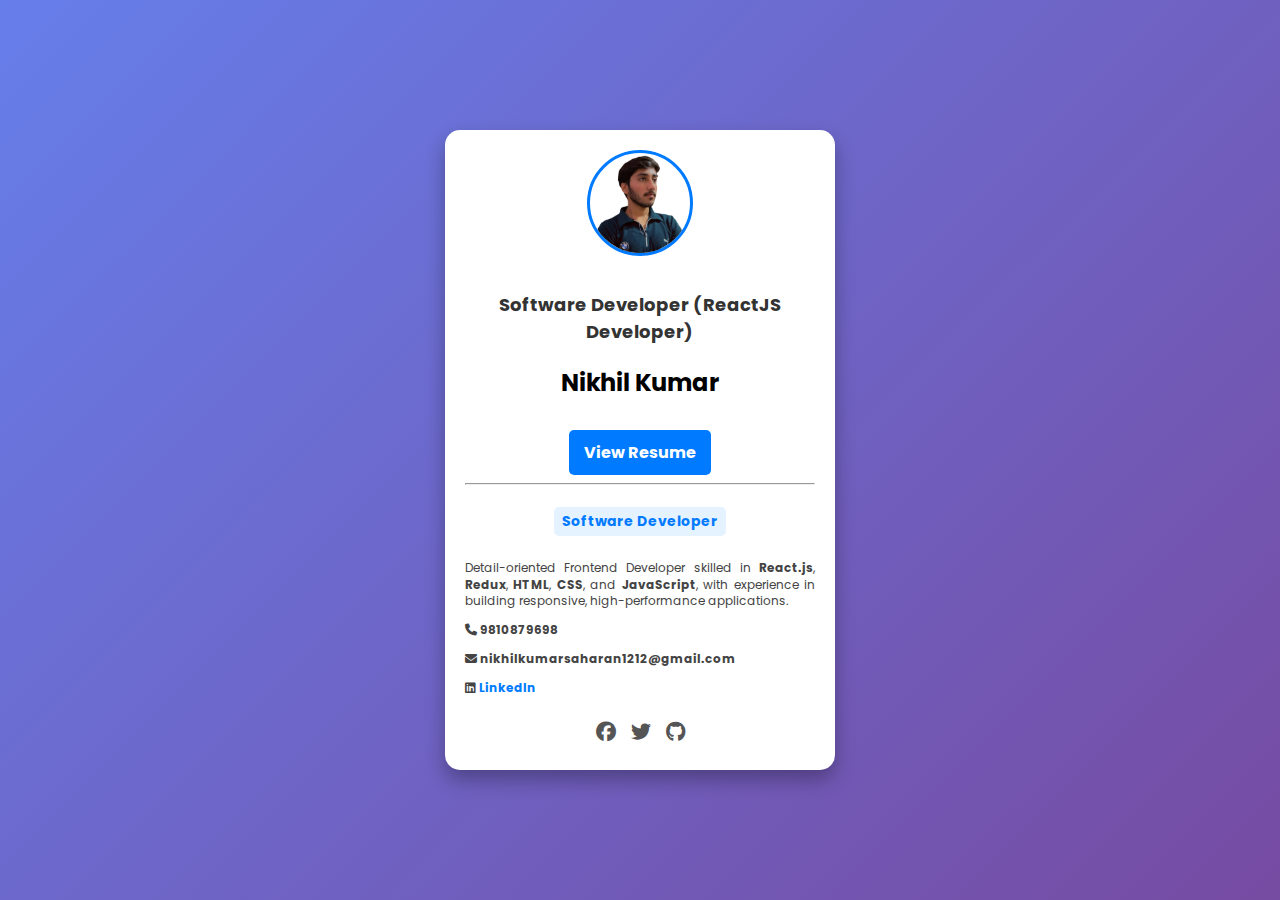
<file: Profile/index.html>
<!DOCTYPE html>
<html lang="en">
<head>
    <meta charset="UTF-8">
    <meta name="viewport" content="width=device-width, initial-scale=1.0">
    <title>Professional Profile Card</title>
    <link rel="stylesheet" href="https://cdnjs.cloudflare.com/ajax/libs/font-awesome/6.4.2/css/all.min.css">
    <style>
        @import url('https://fonts.googleapis.com/css2?family=Poppins:wght@300;400;600&display=swap');
        body {
            display: flex;
            justify-content: center;
            align-items: center;
            height: 100vh;
            background: linear-gradient(135deg, #667eea, #764ba2);
            margin: 0;
            font-family: 'Poppins', sans-serif;
        }
        .card {
            background: white;
            border-radius: 15px;
            box-shadow: 0 10px 20px rgba(0, 0, 0, 0.3);
            text-align: center;
            padding: 20px;
            width: 350px;
            min-height: 600px;
            overflow: hidden;
            transition: transform 0.3s, box-shadow 0.3s;
            border: none;
        }
        .card:hover {
            transform: scale(1.05);
            box-shadow: 0 15px 25px rgba(0, 0, 0, 0.4);
        }
        .profile-img {
            width: 100px;
            height: 100px;
            border-radius: 50%;
            object-fit: cover;
            margin-bottom: 10px;
            border: 3px solid #007bff;
        }
        .title {
            font-size: 18px;
            font-weight: bold;
            color: #333;
            margin-bottom: 5px;
        }
        .subtitle {
            font-size: 14px;
            color: #007bff;
            font-weight: bold;
            background: rgba(0, 123, 255, 0.1);
            padding: 4px 8px;
            display: inline-block;
            border-radius: 5px;
        }
        .contact {
            margin-top: 10px;
            font-size: 12px;
            color: #444;
            line-height: 1.4;
            text-align: justify;
        }
        .social-icons {
            margin-top: 20px;
            display: flex;
            justify-content: center;
            gap: 15px;
        }
        .social-icons a {
            display: inline-block;
            color: #555;
            font-size: 20px;
            transition: color 0.3s;
        }
        .social-icons a:hover {
            color: #007bff;
        }
        a.resume-link {
            display: inline-block;
            margin-top: 10px;
            padding: 10px 15px;
            background: #007bff;
            color: white;
            text-decoration: none;
            border-radius: 5px;
            font-weight: bold;
            transition: background 0.3s, transform 0.2s;
        }
        a.resume-link:hover {
            background: #0056b3;
            transform: scale(1.05);
        }
    </style>
</head>
<body>
    <div class="card">
        <img class="profile-img" src="photo.png" alt="Profile Picture">
        <p class="title">Software Developer (ReactJS Developer)</p>
        <h2>Nikhil Kumar</h2>
        <a class="resume-link" href="https://drive.google.com/file/d/1rFAYmZoMOFEx-tv3QtUnU_FR_VWUWgQI/view?usp=drive_link" target="_blank">View Resume</a>
        <hr>
        <p class="subtitle">Software Developer</p>
        <p class="contact">Detail-oriented Frontend Developer skilled in <b>React.js</b>, <b>Redux</b>, <b>HTML</b>, <b>CSS</b>, and <b>JavaScript</b>, with experience in building responsive, high-performance applications.</p>
        <p class="contact"><i class="fas fa-phone"></i> <b>9810879698</b></p>
        <p class="contact"><i class="fas fa-envelope"></i> <b>nikhilkumarsaharan1212@gmail.com</b></p>
        <p class="contact"><i class="fab fa-linkedin"></i> <a href="https://www.linkedin.com/in/nikhil-kumar-901bb8285" target="_blank" style="color: #007bff; text-decoration: none; font-weight: bold;">LinkedIn</a></p>
        <div class="social-icons">
            <a href="https://www.facebook.com/yourprofile" target="_blank"><i class="fab fa-facebook"></i></a>
            <a href="#"><i class="fab fa-twitter"></i></a>
            <a href="https://github.com/NikhilSaharan"><i class="fab fa-github"></i></a>
        </div>
    </div>
</body>
</html>
</file>
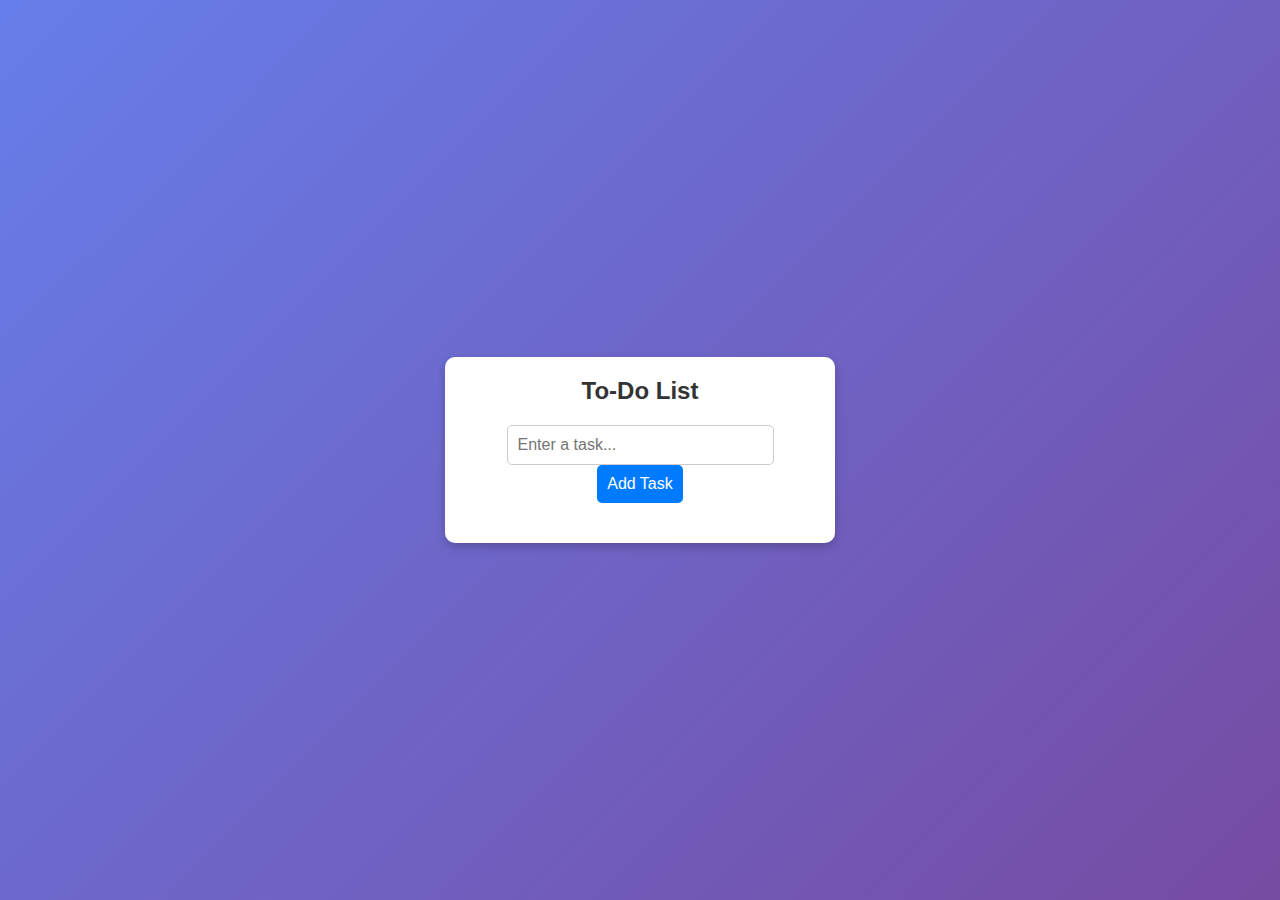
<file: todo/index.html>
<!DOCTYPE html>
<html lang="en">
<head>
    <meta charset="UTF-8">
    <meta name="viewport" content="width=device-width, initial-scale=1.0">
    <title>To-Do List</title>
    <link rel="stylesheet" href="styles.css">
    <script defer src="script.js"></script>
    <link rel="stylesheet" href="https://cdnjs.cloudflare.com/ajax/libs/font-awesome/6.4.2/css/all.min.css">
</head>
<body>
    <div class="container">
        <h2>To-Do List</h2>
        <input type="text" id="taskInput" placeholder="Enter a task...">
        <button onclick="addTask()">Add Task</button>
        <ul id="taskList"></ul>
    </div>
</body>
</html>
</file>
<file: todo/styles.css>
body {
    font-family: Arial, sans-serif;
    background: linear-gradient(135deg, #667eea, #764ba2);
    display: flex;
    justify-content: center;
    align-items: center;
    height: 100vh;
    margin: 0;
}
.container {
    width: 350px;
    background: white;
    padding: 20px;
    border-radius: 10px;
    box-shadow: 0 4px 10px rgba(0, 0, 0, 0.2);
    text-align: center;
}
h2 {
    margin: 0 0 20px;
    color: #333;
}
input {
    width: 70%;
    padding: 10px;
    border: 1px solid #ccc;
    border-radius: 5px;
    font-size: 16px;
}
button {
    padding: 10px;
    border: none;
    background: #007bff;
    color: white;
    border-radius: 5px;
    cursor: pointer;
    font-size: 16px;
}
button:hover {
    background: #0056b3;
}
ul {
    list-style: none;
    padding: 0;
    margin-top: 20px;
}
li {
    background: #f8f9fa;
    padding: 10px;
    margin: 5px 0;
    display: flex;
    justify-content: space-between;
    align-items: center;
    border-radius: 5px;
    transition: 0.3s;
}
li:hover {
    background: #e9ecef;
}
.delete-btn {
    background: red;
    color: white;
    border: none;
    padding: 5px 10px;
    border-radius: 5px;
    cursor: pointer;
    font-size: 14px;
}
.delete-btn:hover {
    background: darkred;
}
</file>
